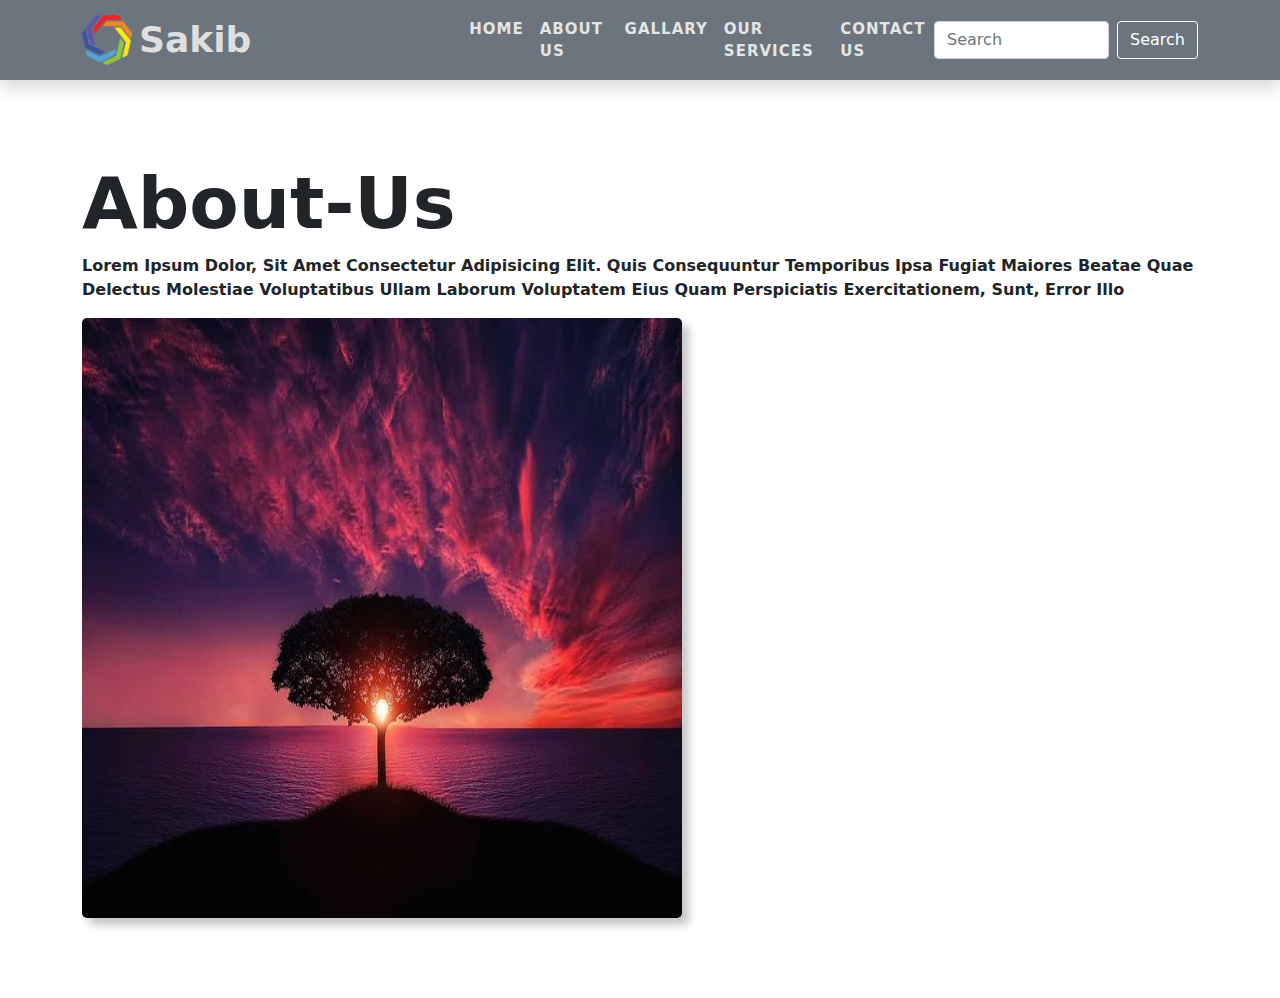
<file: about.html>
<!doctype html>
<html lang="en">
  <head>
    <!-- Required meta tags -->
    <meta charset="utf-8">
    <meta name="viewport" content="width=device-width, initial-scale=1">

    <!-- Bootstrap CSS -->
    <link href="css/bootstrap.css" rel="stylesheet">

      <link rel="stylesheet" href="css/style.css">

    <title>web-design</title>
  </head>
  <body>
    <nav class="navbar navbar-expand-lg navbar-dark bg-secondary shadow">
  <div class="container">
    <img src="images/download.png" alt="download">

    <a class="navbar-brand" href="#">Sakib</a>
    <button class="navbar-toggler" type="button" data-bs-toggle="collapse" data-bs-target="#navbarSupportedContent" aria-controls="navbarSupportedContent" aria-expanded="false" aria-label="Toggle navigation">
      <span class="navbar-toggler-icon"></span>
    </button>
    <div class="collapse navbar-collapse" id="navbarSupportedContent">
      <ul class="navbar-nav me-auto mb-2 mb-lg-0">
        <li class="nav-item">
          <a class="nav-link" href="index.html">Home</a>
        </li>

        <li class="nav-item">
    <a class="nav-link" href="about.html">About Us</a>
        </li>
              <li class="nav-item">
    <a class="nav-link" href="gallary.html">Gallary</a>
        </li>
              <li class="nav-item">
<a class="nav-link" href="service.html">Our services</a>
        </li> 

              <li class="nav-item">
    <a class="nav-link" href="#">Contact Us</a>
        </li>


      </ul>
      <form class="d-flex">
        <input class="form-control me-2" type="search" placeholder="Search" aria-label="Search">
        <button class="btn btn-outline-success" type="submit">Search</button>
      </form>
    </div>
  </div>
</nav>


<section class="about-us">
  <div class="container">
    <div class="row justify-content-center align-items-center">
      <div class="col-xxl-5">
        <h1>About-Us</h1>
        <p>Lorem ipsum dolor, sit amet consectetur adipisicing elit. Quis consequuntur temporibus ipsa fugiat maiores beatae quae delectus molestiae voluptatibus ullam laborum voluptatem eius quam perspiciatis exercitationem, sunt, error illo</p>
      </div>
      <div class="col-xxl-5">
        <img src="images/image2.png" alt="image2" class="image2">
      </div>                               

    </div>
  </div>
</section>


<script src="js/bootstrap.bundle.min.js"></script>
  </body> 
</html>
</file>
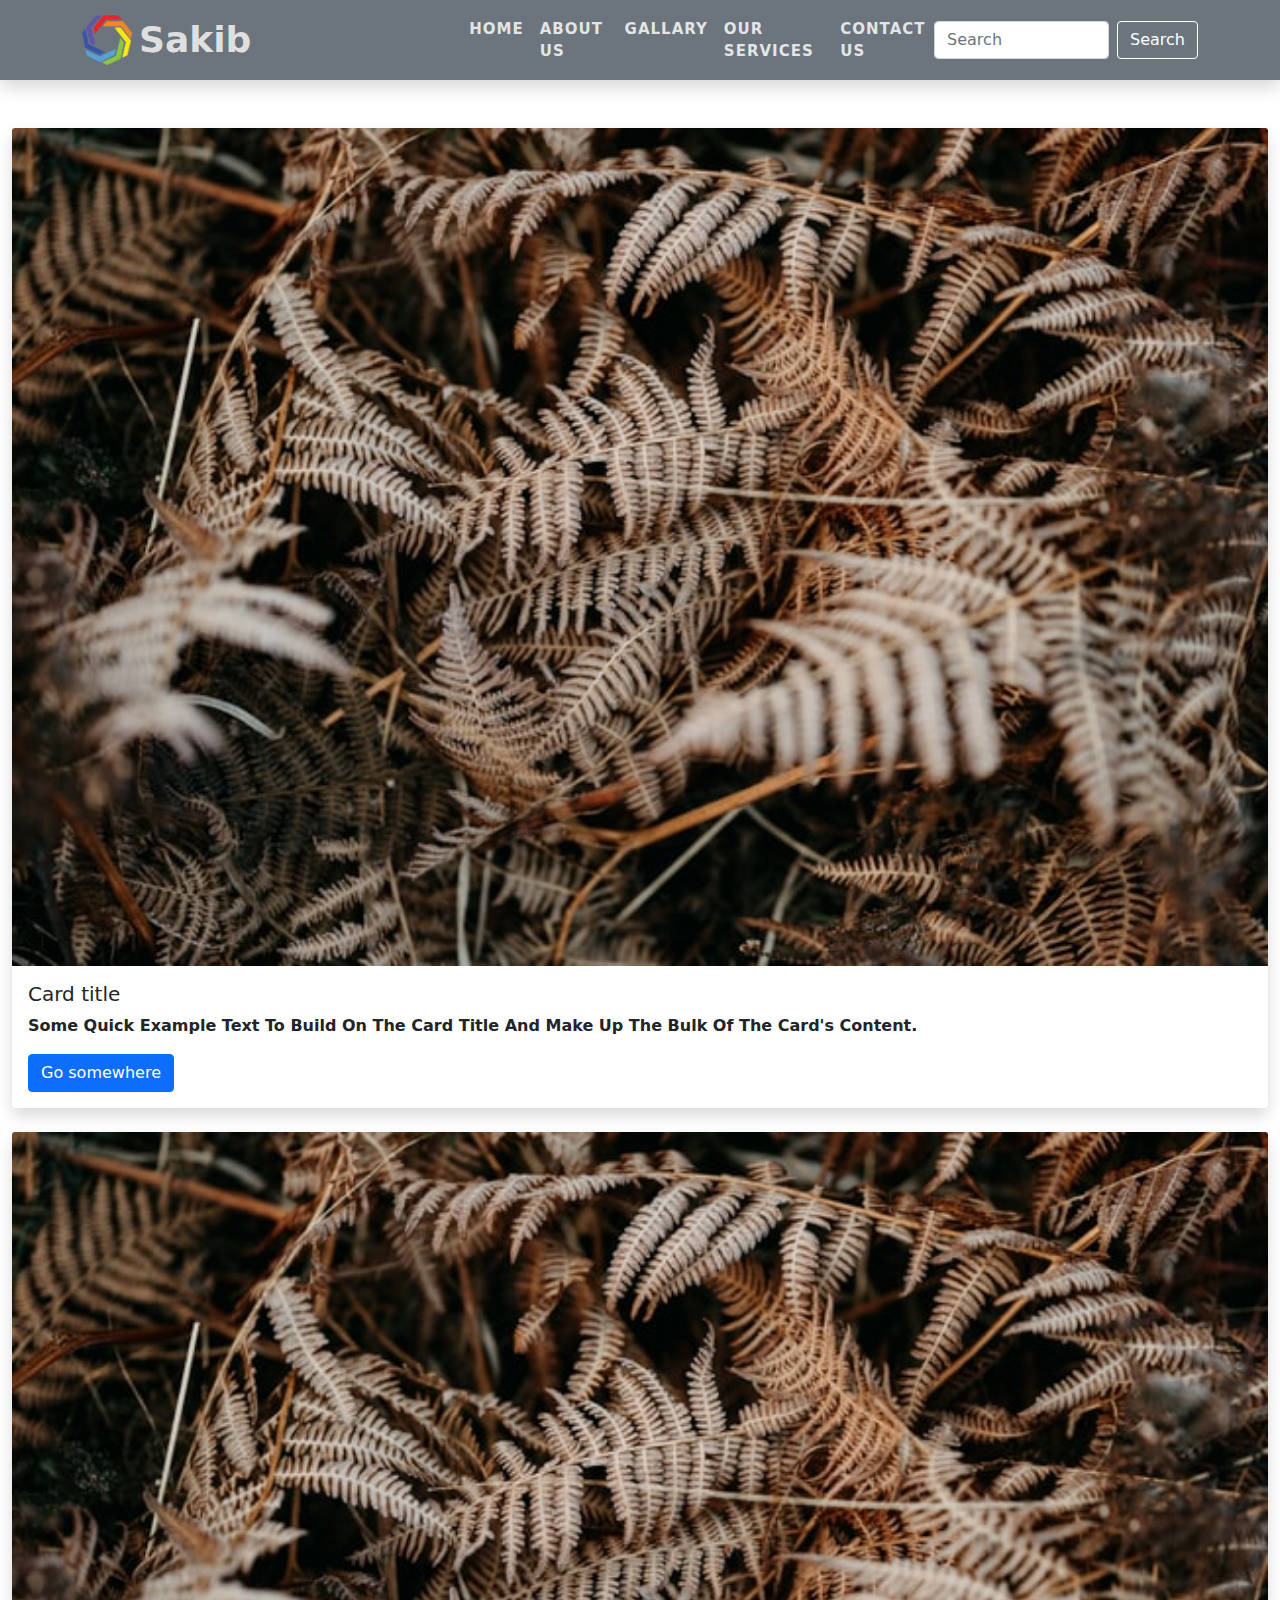
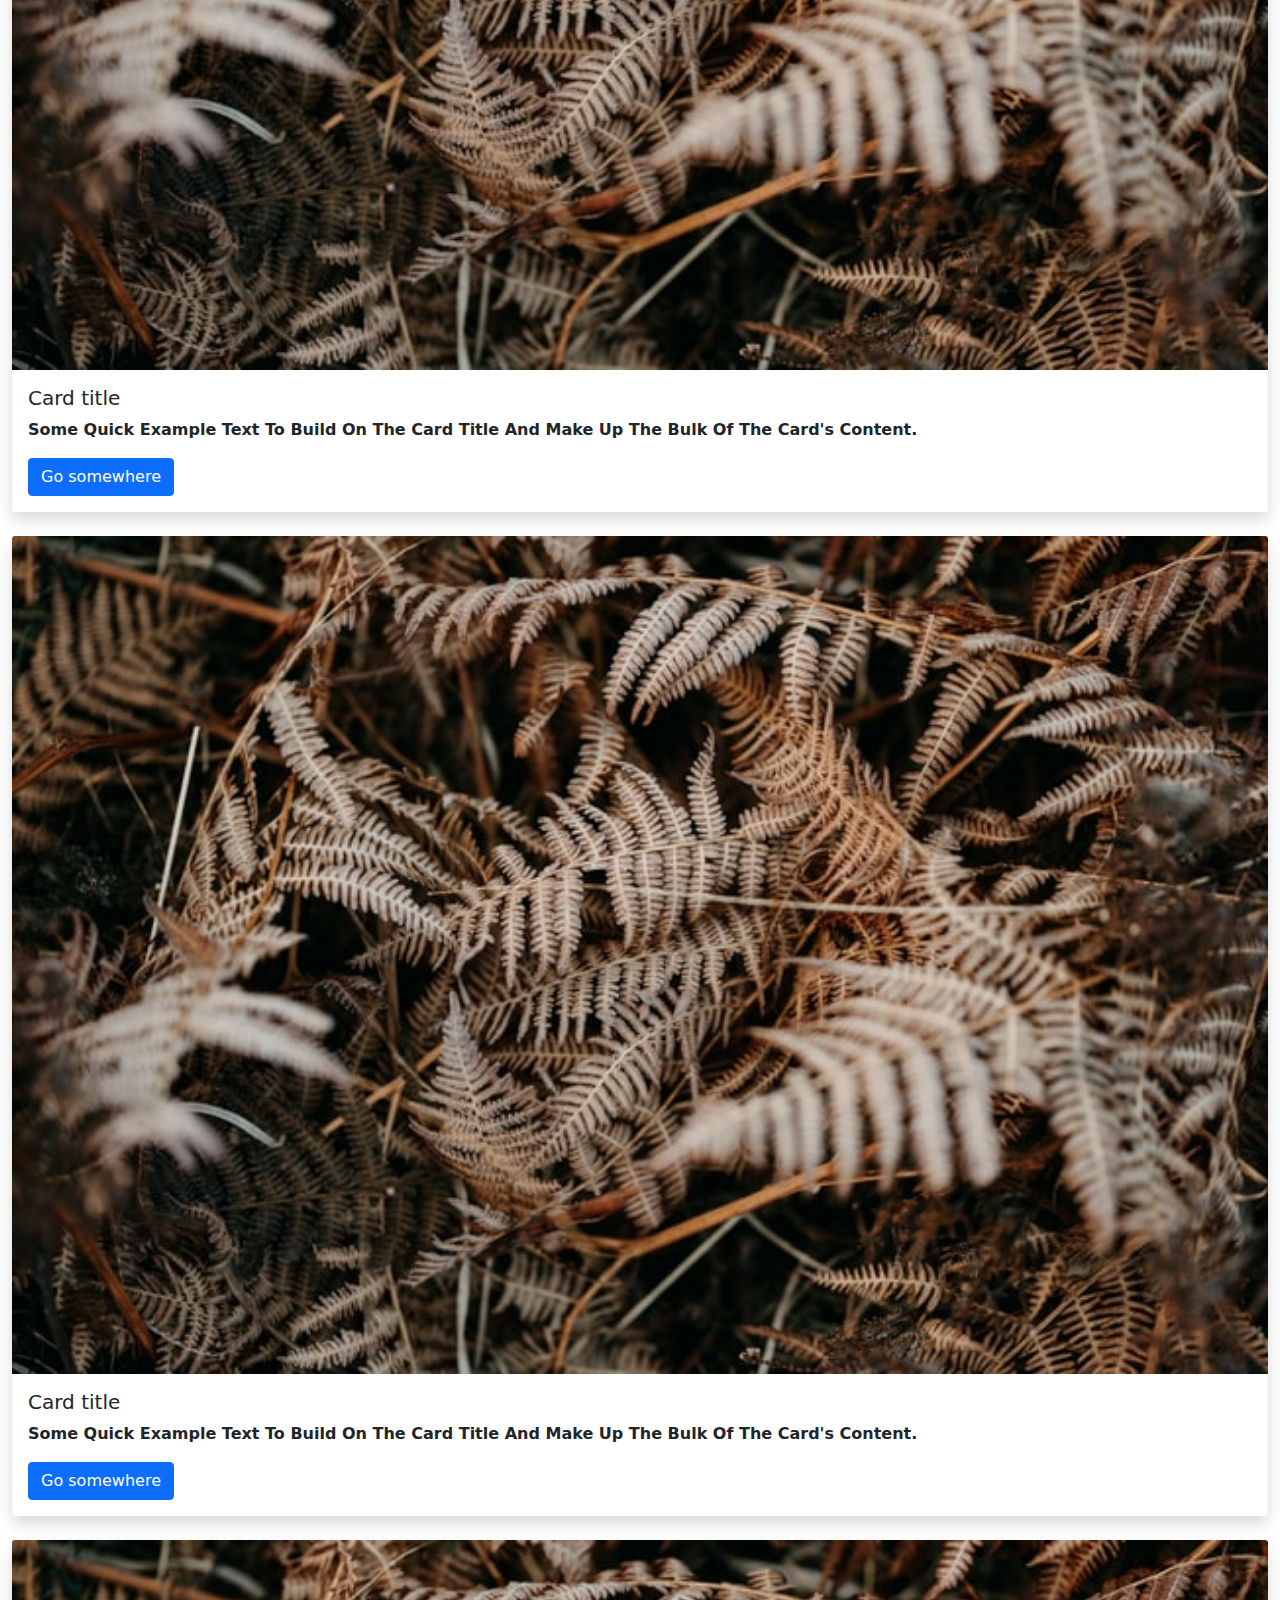
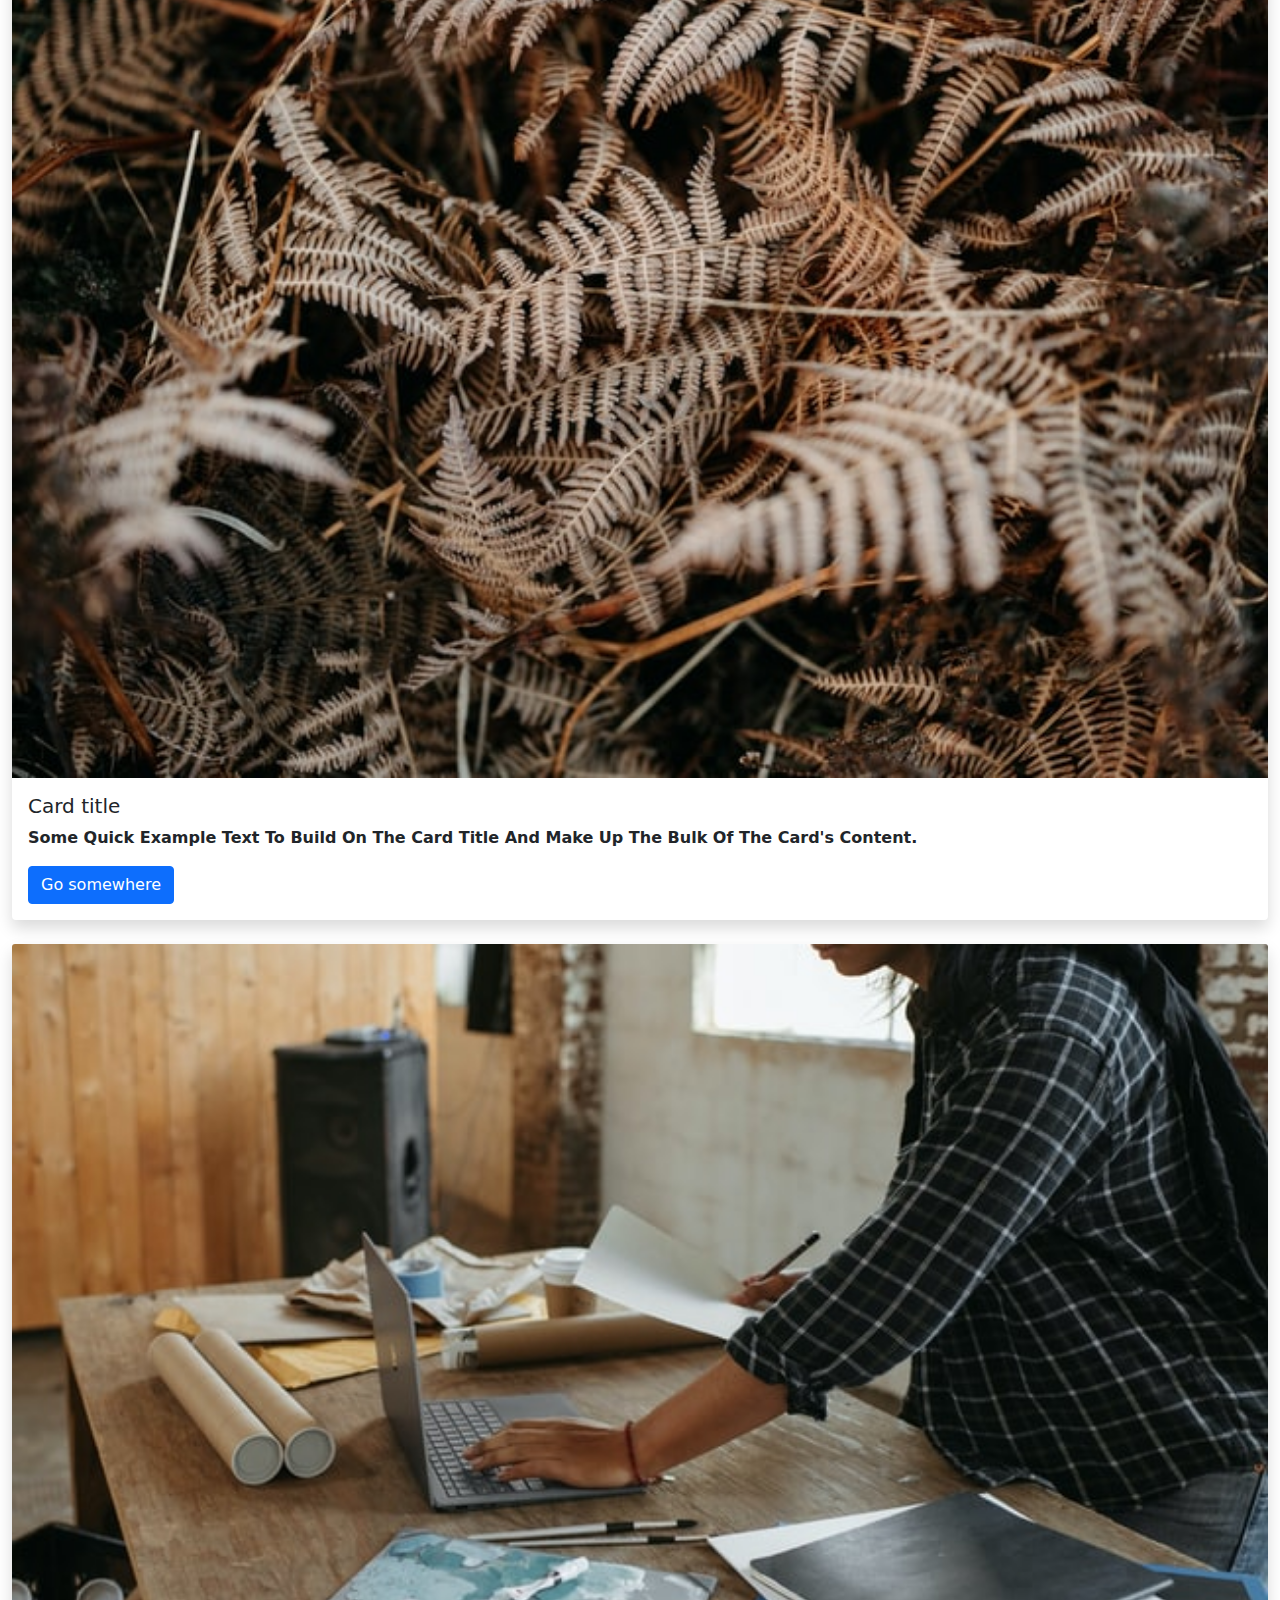
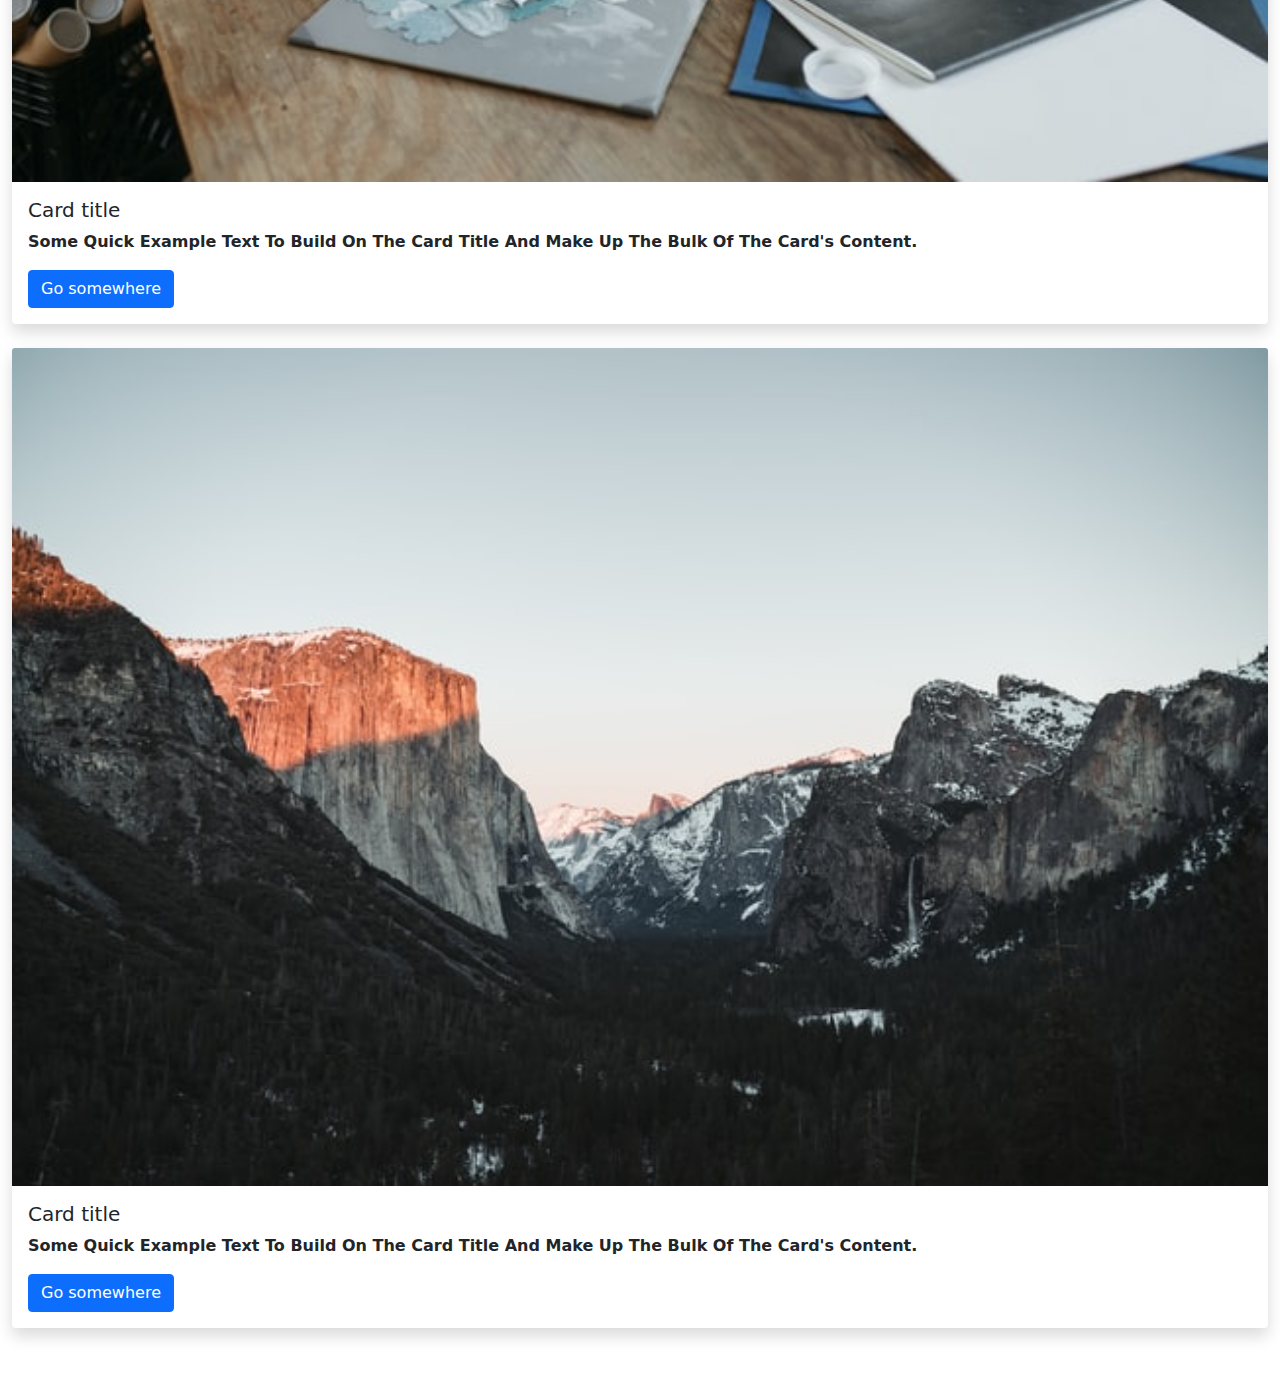
<file: gallary.html>
<!doctype html>
<html lang="en">
  <head>
    <!-- Required meta tags -->
    <meta charset="utf-8">
    <meta name="viewport" content="width=device-width, initial-scale=1">

    <!-- Bootstrap CSS -->
    <link href="css/bootstrap.css" rel="stylesheet">

      <link rel="stylesheet" href="css/style.css">

    <title>web-design</title>
  </head>
  <body>
    <nav class="navbar navbar-expand-lg navbar-dark bg-secondary shadow">
  <div class="container">
    <img src="images/download.png" alt="download">

    <a class="navbar-brand" href="#">Sakib</a>
    <button class="navbar-toggler" type="button" data-bs-toggle="collapse" data-bs-target="#navbarSupportedContent" aria-controls="navbarSupportedContent" aria-expanded="false" aria-label="Toggle navigation">
      <span class="navbar-toggler-icon"></span>
    </button>
    <div class="collapse navbar-collapse" id="navbarSupportedContent">
      <ul class="navbar-nav me-auto mb-2 mb-lg-0">
        <li class="nav-item">
          <a class="nav-link" href="index.html">Home</a>
        </li>

        <li class="nav-item">
    <a class="nav-link" href="about.html">About Us</a>
        </li>
              <li class="nav-item">
    <a class="nav-link" href="gallary.html">Gallary</a>
        </li>
              <li class="nav-item">
<a class="nav-link" href="service.html">Our services</a>
        </li> 

              <li class="nav-item">
    <a class="nav-link" href="#">Contact Us</a>
        </li>


      </ul>
      <form class="d-flex">
        <input class="form-control me-2" type="search" placeholder="Search" aria-label="Search">
        <button class="btn btn-outline-success" type="submit">Search</button>
      </form>
    </div>
  </div>
</nav>



<section class="gallary-section py-5">
  <div class="container-fluid">
    <div class="row">
    
  <div class="col-xxl-4">
   <div class="card shadow border-0 mb-4" >
  <img src="images/image.jpg" class="card-img-top" alt="image">
  <div class="card-body">
    <h5 class="card-title">Card title</h5>
    <p class="card-text">Some quick example text to build on the card title and make up the bulk of the card's content.</p>
    <a href="#" class="btn btn-primary">Go somewhere</a>
</div>
</div>
 </div>

   <div class="col-xxl-4">
   <div class="card shadow border-0 mb-4" >
  <img src="images/image.jpg" class="card-img-top" alt="image">
  <div class="card-body">
    <h5 class="card-title">Card title</h5>
    <p class="card-text">Some quick example text to build on the card title and make up the bulk of the card's content.</p>
    <a href="#" class="btn btn-primary">Go somewhere</a>
</div>
</div>
 </div>

   <div class="col-xxl-4">
   <div class="card shadow border-0 mb-4" >
  <img src="images/image.jpg" class="card-img-top" alt="image">
  <div class="card-body">
    <h5 class="card-title">Card title</h5>
    <p class="card-text">Some quick example text to build on the card title and make up the bulk of the card's content.</p>
    <a href="#" class="btn btn-primary">Go somewhere</a>
</div>
</div>
 </div>


   <div class="col-xxl-4">
   <div class="card shadow border-0 mb-4" >
  <img src="images/image.jpg" class="card-img-top" alt="image">
  <div class="card-body">
    <h5 class="card-title">Card title</h5>
    <p class="card-text">Some quick example text to build on the card title and make up the bulk of the card's content.</p>
    <a href="#" class="btn btn-primary">Go somewhere</a>
 </div>
</div>
 </div>




 <div class="col-xxl-4">
<div class="card shadow border-0 mb-4  " >
  <img src="images/image3.jpg" class="card-img-top" alt="image3">
  <div class="card-body">
    <h5 class="card-title">Card title</h5>
    <p class="card-text">Some quick example text to build on the card title and make up the bulk of the card's content.</p>
    <a href="#" class="btn btn-primary">Go somewhere</a>

  </div>
</div>
 </div>



 <div class="col-xxl-4">
 <div class="card shadow border-0 mb-4" >
  <img src="images/image8.jpg" class="card-img-top" alt="image8">
  <div class="card-body">
    <h5 class="card-title">Card title</h5>
    <p class="card-text">Some quick example text to build on the card title and make up the bulk of the card's content.</p>
    <a href="#" class="btn btn-primary">Go somewhere</a>

</div>
</div>
 </div>

    </div>
  </div>
</section>




<script src="js/bootstrap.bundle.min.js"></script>
  </body> 
</html>
</file>
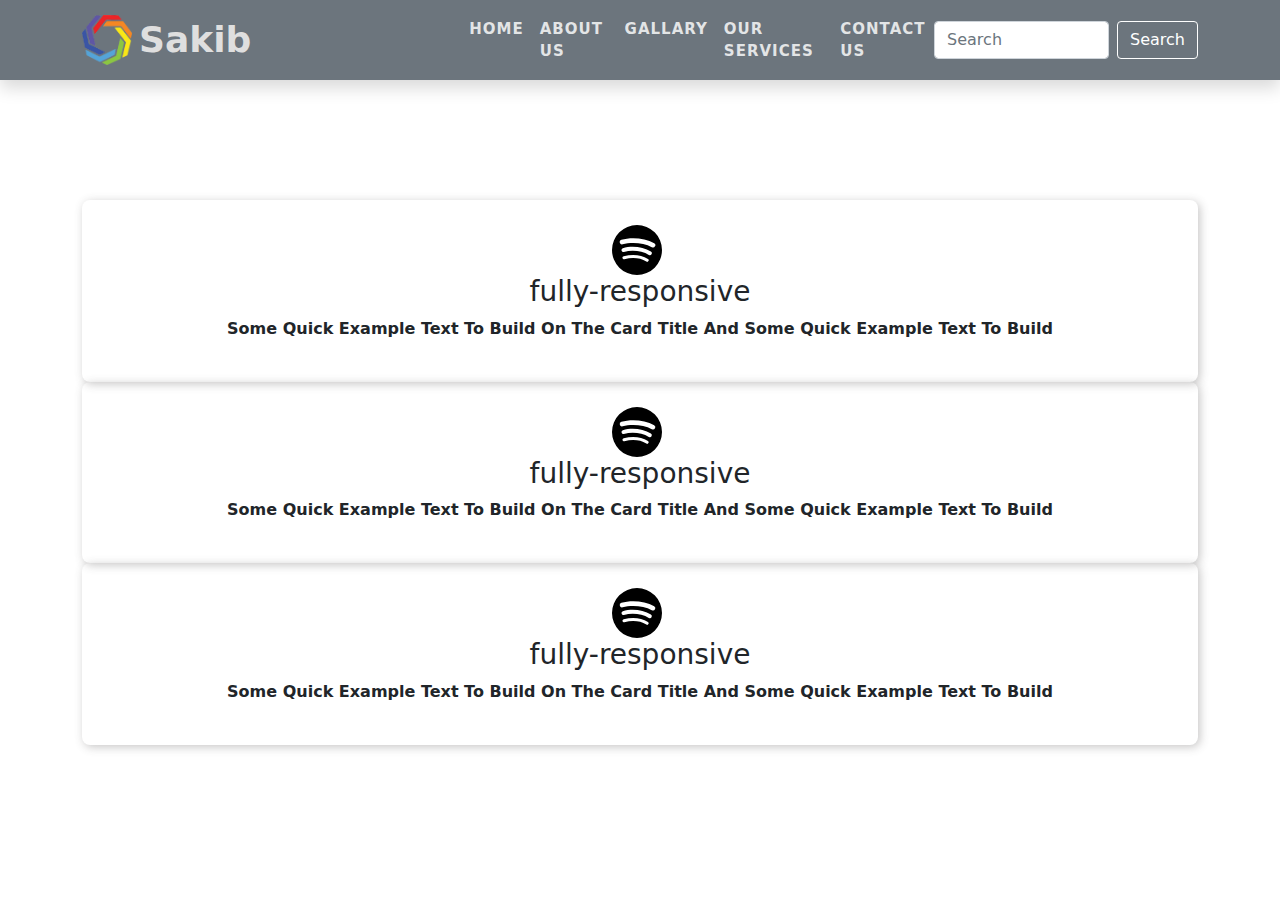
<file: service.html>
<!doctype html>
<html lang="en">
  <head>
    <!-- Required meta tags -->
    <meta charset="utf-8">
    <meta name="viewport" content="width=device-width, initial-scale=1">

    <!-- Bootstrap CSS -->
    <link href="css/bootstrap.css" rel="stylesheet">

      <link rel="stylesheet" href="css/style.css">

    <title>web-design</title>
  </head>
  <body>
    <nav class="navbar navbar-expand-lg navbar-dark bg-secondary shadow">
  <div class="container">
    <img src="images/download.png" alt="download">

    <a class="navbar-brand" href="#">Sakib</a>
    <button class="navbar-toggler" type="button" data-bs-toggle="collapse" data-bs-target="#navbarSupportedContent" aria-controls="navbarSupportedContent" aria-expanded="false" aria-label="Toggle navigation">
      <span class="navbar-toggler-icon"></span>
    </button>
    <div class="collapse navbar-collapse" id="navbarSupportedContent">
      <ul class="navbar-nav me-auto mb-2 mb-lg-0">
        <li class="nav-item">
          <a class="nav-link" href="index.html">Home</a>
        </li>

        <li class="nav-item">
    <a class="nav-link" href="about.html">About Us</a>
        </li>
              <li class="nav-item">
    <a class="nav-link" href="gallary.html">Gallary</a>
        </li>
              <li class="nav-item">
<a class="nav-link" href="service.html">Our services</a>
        </li> 

              <li class="nav-item">
    <a class="nav-link" href="#">Contact Us</a>
        </li>


      </ul>
      <form class="d-flex">
        <input class="form-control me-2" type="search" placeholder="Search" aria-label="Search">
        <button class="btn btn-outline-success" type="submit">Search</button>
      </form>
    </div>
  </div>
</nav>



<section class="service-section">  
<div class="container">
<div class="row">
    
<div class="col-xxl-4">
<div class="service">
   <img src="icons/spotify.svg" alt="spotify">
    <h3>fully-responsive</h3>
    <p>Some quick example text to build on the card title and Some quick example text to build</p> 
</div>
</div>

<div class="col-xxl-4">
<div class="service">
   <img src="icons/spotify.svg" alt="spotify">
    <h3>fully-responsive</h3>
    <p>Some quick example text to build on the card title and Some quick example text to build</p> 
</div>
</div>

<div class="col-xxl-4">
<div class="service">
   <img src="icons/spotify.svg" alt="spotify">
    <h3>fully-responsive</h3>
    <p>Some quick example text to build on the card title and Some quick example text to build</p> 
</div>
</div>

</div>
</div>
</section>

<script src="js/bootstrap.bundle.min.js"></script>
  </body> 
</html>
</file>
<file: css/style.css>
.navbar{background-color: red;}
.navbar-dark .navbar-nav .nav-link {
    color: rgb(255 255 255 / 82%);
    font-size: 15px;
    text-transform: uppercase;
    font-weight: 600;
    letter-spacing: 1px;
}
.navbar-dark .navbar-nav .nav-link:hover, .navbar-dark .navbar-nav .nav-link:focus {
    color: rgba(255, 255, 255, 0.75);
    background-color: aliceblue;
    color: #6c757d;
    border-radius: 12px;
}
.navbar-expand-lg .navbar-collapse {
    display: flex !important;
    flex-basis: auto;
    padding-left: 194px;
}
.btn-outline-success {
    background: #6c757d;
    color: white;
    border-color: #ffffff;
}
.navbar-brand {
    padding-top: 0.3125rem;
    padding-bottom: 0.3125rem;
    margin-right: 1rem;
    font-size: 2.25rem;
    text-decoration: none;
    white-space: nowrap;
    font-weight: 700;
}
img{max-width: 100%;}
img, svg {
    margin-right: 7px;
    height: 50px;
    vertical-align: middle;
    width: 50px;
}
.navbar-brand {
    padding-top: 0.3125rem;
    padding-bottom: 0.3125rem;
    margin-right: 1rem;
    font-size: 2.25rem;
    text-decoration: none;
    white-space: nowrap;
    font-weight: 700;
    color: #dfdfdf !important;
}
.btn-outline-success:hover {
    color: #ffffff;
    background-color: seagreen;
    border-color: #1a191966;
}
.about-us{
	padding: 80px 0;
}
.image2 {
    width: 400px;
    height: 400px;
    box-shadow: 7px 7px 8px 0px #4642424d;
    border-radius: 5px;
}

.card-img, .card-img-top, .card-img-bottom {
    width: 100%;
    height: 100%;
}.image2 {
    width: 600px;
    height: 600px;
    box-shadow: 7px 7px 8px 0px #4642424d;
    border-radius: 5px;
}
.service-section{
	padding: 120px 0;
}
.service {
    text-align: center;
    box-shadow: 2px 2px 10px 0px #4642424d;
    padding: 25px;
    border-radius: 8px;
    }

.sarvice img{
	 width: 60px;
}
.sarvice h3{}
.sarvice p{}
h1, .h1 {
    font-size: 72px;
    text-transform: capitalize;
    font-weight: 800;
}
p {
    margin-top: 0;
    margin-bottom: 1rem;
    text-transform: capitalize;
    font-weight: 600;
}

.contact-section{
    padding: 120px 0;
}
.contact {
    text-align: center;
    box-shadow: 2px 2px 10px 0px #4642424d;
    padding: 20px;
    border-radius: 7px;
    height: 180px;
}

.contact img{
     width: 60px;
}
.contact h3{}
.contact p{}
h1, .h1 {
    font-size: 72px;
    text-transform: capitalize;
    font-weight: 800;
}
.last {
    text-align: center;
    padding: 177px;
}

.contact {
    text-align: center;
    box-shadow: 2px 2px 10px 0px #4642424d;
    padding: 27px;
    border-radius: 7px;
    height: 196px;
    margin-top: 29px;
    background: #6c757d;
    color: white;
}
</file>
